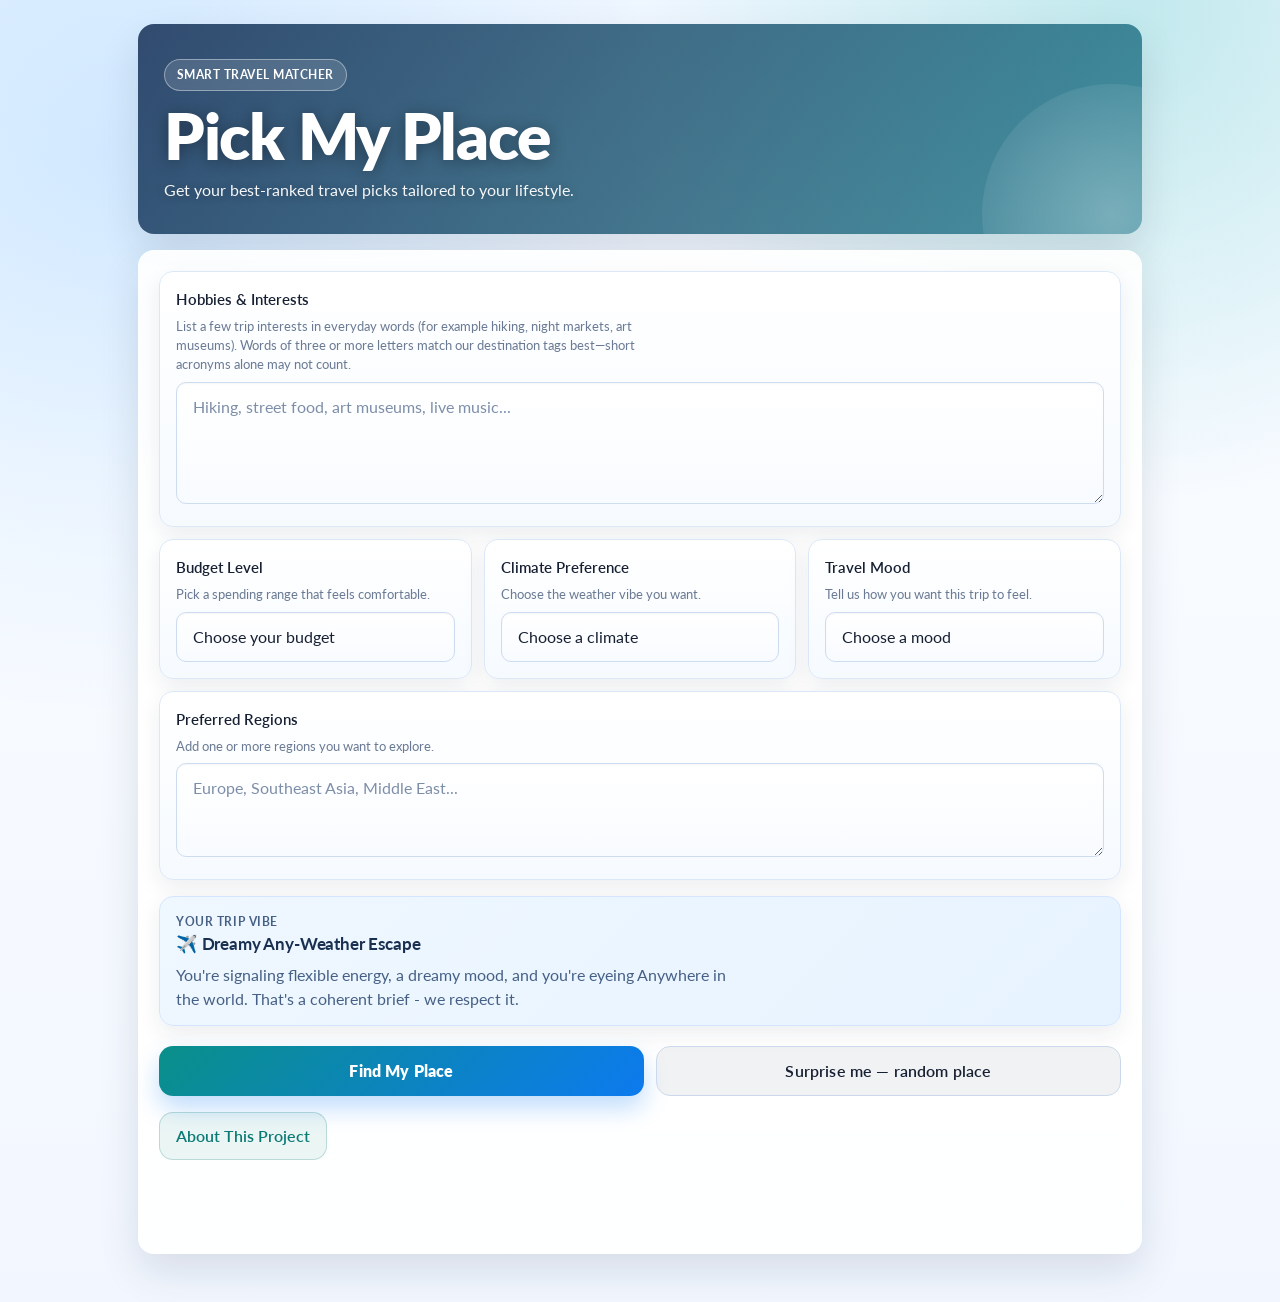
<file: index.html>
<!doctype html>
<html lang="en">
  <head>
    <meta charset="UTF-8" />
    <meta name="viewport" content="width=device-width, initial-scale=1.0" />
    <title>Pick My Place</title>
    <meta
      name="description"
      content="Pick My Place ranks curated destinations from your hobbies, budget, climate, mood, and regions—runs in your browser with saved picks and a random Surprise me option."
    />
    <link rel="icon" href="favicon.svg" type="image/svg+xml" />
    <meta property="og:title" content="Pick My Place" />
    <meta
      property="og:description"
      content="Ranked travel ideas from your lifestyle preferences—saved picks, random draw, no sign-up. Try the matcher on the home page."
    />
    <meta property="og:type" content="website" />
    <!-- Deploy: replace https://modasirabakar.github.io/Pick-My-Place with your public origin (https://host or https://host/repo). No trailing slash. See DEPLOY.md -->
    <link rel="canonical" href="https://modasirabakar.github.io/Pick-My-Place/index.html" />
    <meta property="og:url" content="https://modasirabakar.github.io/Pick-My-Place/index.html" />
    <meta property="og:image" content="https://modasirabakar.github.io/Pick-My-Place/social.png" />
    <meta property="og:image:alt" content="Pick My Place" />
    <meta name="twitter:card" content="summary_large_image" />
    <meta name="twitter:image" content="https://modasirabakar.github.io/Pick-My-Place/social.png" />
    <meta name="twitter:title" content="Pick My Place" />
    <meta
      name="twitter:description"
      content="Ranked travel ideas from your lifestyle preferences—saved picks, random draw, no sign-up."
    />
    <meta name="theme-color" content="#0b7a75" />
    <link rel="preconnect" href="https://fonts.googleapis.com" />
    <link rel="preconnect" href="https://fonts.gstatic.com" crossorigin />
    <link
      href="https://fonts.googleapis.com/css2?family=Lato:wght@400;700&display=swap"
      rel="stylesheet"
    />
    <link rel="stylesheet" href="styles.css" />
  </head>
  <body>
    <main class="app-shell">
      <header class="app-header">
        <span class="hero-chip">Smart Travel Matcher</span>
        <h1>Pick My Place</h1>
        <p>Get your best-ranked travel picks tailored to your lifestyle.</p>
      </header>

      <section class="panel">
        <form id="vacay-form" class="vacay-form">
          <div class="form-grid">
            <div class="form-card form-card-wide">
              <label for="hobbies">Hobbies & Interests</label>
              <p class="field-hint">
                List a few trip interests in everyday words (for example hiking, night markets, art museums). Words of
                three or more letters match our destination tags best—short acronyms alone may not count.
              </p>
              <textarea
                id="hobbies"
                name="hobbies"
                rows="4"
                placeholder="Hiking, street food, art museums, live music..."
                required
              ></textarea>
            </div>

            <div class="form-card">
              <label for="budget">Budget Level</label>
              <p class="field-hint">Pick a spending range that feels comfortable.</p>
              <select id="budget" name="budget" required>
                <option value="">Choose your budget</option>
                <option value="very-low">Shoestring / backpacker</option>
                <option value="low">Budget-friendly</option>
                <option value="mid">Mid-range</option>
                <option value="high">Premium</option>
                <option value="very-high">Luxury</option>
              </select>
            </div>

            <div class="form-card">
              <label for="climate">Climate Preference</label>
              <p class="field-hint">Choose the weather vibe you want.</p>
              <select id="climate" name="climate" required>
                <option value="">Choose a climate</option>
                <option value="tropical">Tropical / humid</option>
                <option value="warm">Warm / sunny</option>
                <option value="temperate">Mild / temperate</option>
                <option value="cool">Cool / crisp</option>
                <option value="cold">Cold / snowy</option>
              </select>
            </div>

            <div class="form-card">
              <label for="mood">Travel Mood</label>
              <p class="field-hint">Tell us how you want this trip to feel.</p>
              <select id="mood" name="mood" required>
                <option value="">Choose a mood</option>
                <option value="relaxing">Relaxing / laid-back</option>
                <option value="adventurous">Adventurous / active</option>
                <option value="cultural">Cultural / historic</option>
                <option value="romantic">Romantic / scenic</option>
                <option value="luxury">Luxury / indulgent</option>
              </select>
            </div>

            <div class="form-card form-card-wide">
              <label for="regions">Preferred Regions</label>
              <p class="field-hint">Add one or more regions you want to explore.</p>
              <textarea
                id="regions"
                name="regions"
                rows="2"
                placeholder="Europe, Southeast Asia, Middle East..."
              ></textarea>
            </div>
          </div>

          <aside class="vibe-preview" id="vibePreview" aria-live="polite">
            <p class="vibe-kicker">Your Trip Vibe</p>
            <h3 id="vibeTitle">Dreaming up your perfect getaway...</h3>
            <p id="vibeText">Pick your budget, climate, mood, and region to see your travel vibe come to life.</p>
          </aside>

          <div class="form-actions">
            <button type="submit" id="submitBtn">Find My Place</button>
            <button type="button" id="randomBtn" class="btn-secondary">
              Surprise me — random place
            </button>
          </div>
          <div class="action-row">
            <a class="action-link" href="about.html">About This Project</a>
          </div>
          <p id="statusText" aria-live="polite"></p>
        </form>
      </section>
    </main>

    <script src="script.js"></script>
  </body>
</html>
</file>
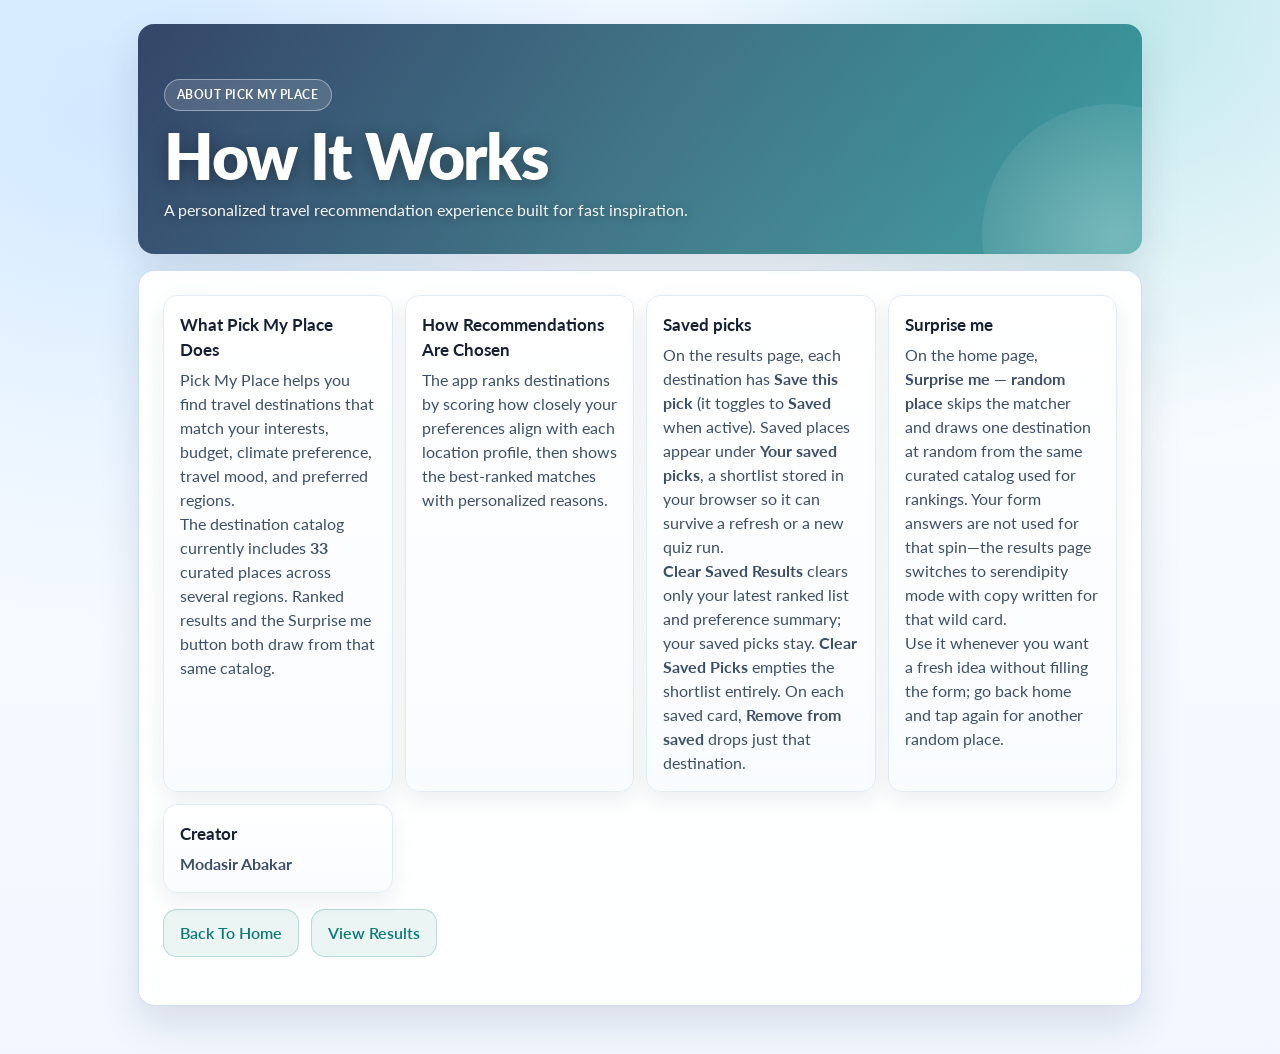
<file: about.html>
<!doctype html>
<html lang="en">
  <head>
    <meta charset="UTF-8" />
    <meta name="viewport" content="width=device-width, initial-scale=1.0" />
    <title>Pick My Place - About</title>
    <meta
      name="description"
      content="How Pick My Place works: preference scoring, a curated destination catalog, saved picks, Surprise me random mode, and creator credit."
    />
    <link rel="icon" href="favicon.svg" type="image/svg+xml" />
    <meta property="og:title" content="Pick My Place — About" />
    <meta
      property="og:description"
      content="Learn how the travel matcher scores destinations, uses saved picks, and offers a random Surprise me draw."
    />
    <meta property="og:type" content="website" />
    <!-- Deploy: replace https://modasirabakar.github.io/Pick-My-Place with your public origin. No trailing slash. See DEPLOY.md -->
    <link rel="canonical" href="https://modasirabakar.github.io/Pick-My-Place/about.html" />
    <meta property="og:url" content="https://modasirabakar.github.io/Pick-My-Place/about.html" />
    <meta property="og:image" content="https://modasirabakar.github.io/Pick-My-Place/social.png" />
    <meta property="og:image:alt" content="Pick My Place about" />
    <meta name="twitter:card" content="summary_large_image" />
    <meta name="twitter:image" content="https://modasirabakar.github.io/Pick-My-Place/social.png" />
    <meta name="twitter:title" content="Pick My Place — About" />
    <meta
      name="twitter:description"
      content="Learn how the travel matcher scores destinations, saved picks, and Surprise me."
    />
    <meta name="theme-color" content="#0b7a75" />
    <link rel="preconnect" href="https://fonts.googleapis.com" />
    <link rel="preconnect" href="https://fonts.gstatic.com" crossorigin />
    <link
      href="https://fonts.googleapis.com/css2?family=Lato:wght@400;700&display=swap"
      rel="stylesheet"
    />
    <link rel="stylesheet" href="styles.css" />
  </head>
  <body class="about-page">
    <main class="app-shell">
      <header class="app-header">
        <span class="hero-chip">About Pick My Place</span>
        <h1>How It Works</h1>
        <p>A personalized travel recommendation experience built for fast inspiration.</p>
      </header>

      <section class="panel results-panel">
        <div class="about-grid">
          <article class="about-card">
            <h2>What Pick My Place Does</h2>
            <p>
              Pick My Place helps you find travel destinations that match your interests, budget,
              climate preference, travel mood, and preferred regions.
            </p>
            <p>
              The destination catalog currently includes <strong>33</strong> curated places across
              several regions. Ranked results and the Surprise me button both draw from that same
              catalog.
            </p>
          </article>

          <article class="about-card">
            <h2>How Recommendations Are Chosen</h2>
            <p>
              The app ranks destinations by scoring how closely your preferences align with each
              location profile, then shows the best-ranked matches with personalized reasons.
            </p>
          </article>

          <article class="about-card">
            <h2>Saved picks</h2>
            <p>
              On the results page, each destination has <strong>Save this pick</strong> (it toggles
              to <strong>Saved</strong> when active). Saved places appear under
              <strong>Your saved picks</strong>, a shortlist stored in your browser so it can survive
              a refresh or a new quiz run.
            </p>
            <p>
              <strong>Clear Saved Results</strong> clears only your latest ranked list and
              preference summary; your saved picks stay. <strong>Clear Saved Picks</strong> empties
              the shortlist entirely. On each saved card, <strong>Remove from saved</strong> drops
              just that destination.
            </p>
          </article>

          <article class="about-card">
            <h2>Surprise me</h2>
            <p>
              On the home page, <strong>Surprise me — random place</strong> skips the matcher and
              draws one destination at random from the same curated catalog used for rankings. Your
              form answers are not used for that spin—the results page switches to serendipity mode
              with copy written for that wild card.
            </p>
            <p>
              Use it whenever you want a fresh idea without filling the form; go back home and tap
              again for another random place.
            </p>
          </article>

          <article class="about-card">
            <h2>Creator</h2>
            <p><strong>Modasir Abakar</strong></p>
          </article>
        </div>

        <div class="action-row">
          <a class="action-link" href="index.html">Back To Home</a>
          <a class="action-link" href="results.html">View Results</a>
        </div>
      </section>
    </main>
  </body>
</html>
</file>
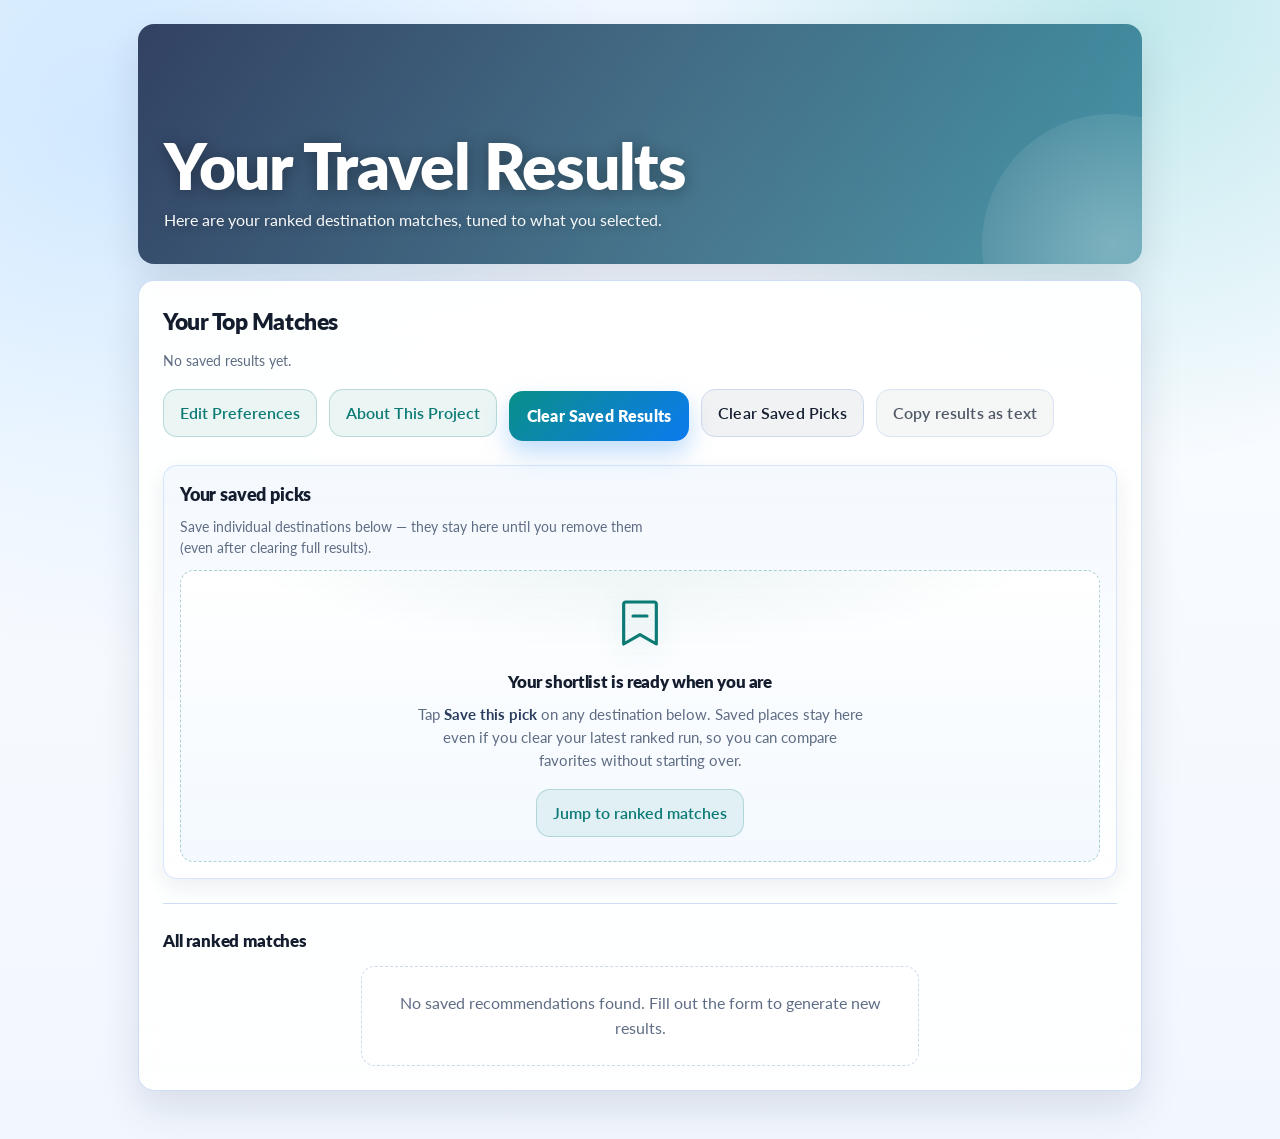
<file: results.html>
<!doctype html>
<html lang="en">
  <head>
    <meta charset="UTF-8" />
    <meta name="viewport" content="width=device-width, initial-scale=1.0" />
    <title>Pick My Place - Results</title>
    <meta
      name="description"
      content="Your Pick My Place results: ranked destinations, save picks to a shortlist, copy as text, and clear options—all stored in your browser."
    />
    <link rel="icon" href="favicon.svg" type="image/svg+xml" />
    <meta property="og:title" content="Pick My Place — Results" />
    <meta
      property="og:description"
      content="View ranked matches, saved picks, and export your travel shortlist from Pick My Place."
    />
    <meta property="og:type" content="website" />
    <!-- Deploy: replace https://modasirabakar.github.io/Pick-My-Place with your public origin. No trailing slash. See DEPLOY.md -->
    <link rel="canonical" href="https://modasirabakar.github.io/Pick-My-Place/results.html" />
    <meta property="og:url" content="https://modasirabakar.github.io/Pick-My-Place/results.html" />
    <meta property="og:image" content="https://modasirabakar.github.io/Pick-My-Place/social.png" />
    <meta property="og:image:alt" content="Pick My Place results" />
    <meta name="twitter:card" content="summary_large_image" />
    <meta name="twitter:image" content="https://modasirabakar.github.io/Pick-My-Place/social.png" />
    <meta name="twitter:title" content="Pick My Place — Results" />
    <meta
      name="twitter:description"
      content="View ranked matches, saved picks, and export your travel shortlist."
    />
    <meta name="theme-color" content="#0b7a75" />
    <link rel="preconnect" href="https://fonts.googleapis.com" />
    <link rel="preconnect" href="https://fonts.gstatic.com" crossorigin />
    <link
      href="https://fonts.googleapis.com/css2?family=Lato:wght@400;700&display=swap"
      rel="stylesheet"
    />
    <link rel="stylesheet" href="styles.css" />
  </head>
  <body class="results-page">
    <main class="app-shell">
      <header class="app-header">
        <h1>Your Travel Results</h1>
        <p>Here are your ranked destination matches, tuned to what you selected.</p>
      </header>

      <section class="panel results-panel">
        <div class="results-header">
          <h2>Your Top Matches</h2>
          <p id="prefSummary" class="pref-summary" hidden></p>
          <div id="gentleNotes" class="gentle-notes" role="status" aria-live="polite" hidden></div>
          <p id="statusText" aria-live="polite"></p>
        </div>
        <div class="action-row">
          <a class="action-link" href="index.html">Edit Preferences</a>
          <a class="action-link" href="about.html">About This Project</a>
          <button type="button" id="clearBtn">Clear Saved Results</button>
          <button type="button" id="clearPicksBtn" class="btn-secondary">
            Clear Saved Picks
          </button>
          <button type="button" id="copyResultsBtn" class="btn-secondary">
            Copy results as text
          </button>
        </div>

        <section class="saved-picks-panel" id="savedPicksSection" aria-labelledby="savedPicksHeading">
          <h3 id="savedPicksHeading">Your saved picks</h3>
          <p class="saved-picks-hint">
            Save individual destinations below — they stay here until you remove them (even after clearing full results).
          </p>
          <div id="savedPicksGrid" class="saved-picks-grid"></div>
        </section>

        <h3 class="results-subheading">All ranked matches</h3>
        <div id="results" class="results-grid"></div>
      </section>
    </main>

    <script src="results.js"></script>
  </body>
</html>
</file>
<file: styles.css>
:root {
  color-scheme: light;
  --bg: #f3f8ff;
  --panel: rgba(255, 255, 255, 0.92);
  --text: #172033;
  --muted: #5f6d84;
  --border: rgba(255, 255, 255, 0.5);
  --accent: #0b7a75;
  --accent-strong: #095f5a;
  --shadow: 0 18px 40px rgba(16, 31, 61, 0.12);
  --shadow-soft: 0 8px 22px rgba(20, 38, 70, 0.08);
  --radius-sm: 10px;
  --radius-md: 14px;
  --radius-lg: 16px;
  --space-1: 8px;
  --space-2: 12px;
  --space-3: 16px;
  --space-4: 24px;
  --measure: min(62ch, 100%);
}

* {
  box-sizing: border-box;
}

body {
  margin: 0;
  font-family: Lato, "Segoe UI", Roboto, Arial, sans-serif;
  color: var(--text);
  background:
    radial-gradient(circle at 8% 12%, rgba(26, 149, 255, 0.15) 0, transparent 34%),
    radial-gradient(circle at 88% 2%, rgba(14, 182, 165, 0.2) 0, transparent 28%),
    linear-gradient(180deg, #eef6ff 0%, #f8fbff 40%, #f2f7ff 100%);
  line-height: 1.5;
  min-height: 100vh;
  -webkit-font-smoothing: antialiased;
}

.app-shell {
  max-width: 1040px;
  margin: 0 auto;
  padding: var(--space-4) 18px 48px;
  display: grid;
  gap: var(--space-3);
}

.app-header {
  position: relative;
  border-radius: var(--radius-lg);
  overflow: hidden;
  padding: 32px 26px;
  min-height: 210px;
  display: flex;
  flex-direction: column;
  justify-content: flex-end;
  background:
    linear-gradient(130deg, rgba(8, 35, 75, 0.8), rgba(13, 109, 129, 0.72)),
    url("https://images.unsplash.com/photo-1476514525535-07fb3b4ae5f1?auto=format&fit=crop&w=1600&q=80")
      center / cover no-repeat;
  box-shadow: var(--shadow);
  animation: heroGlow 7s ease-in-out infinite alternate;
}

.app-header::before {
  content: "";
  position: absolute;
  inset: auto -100px -110px auto;
  width: 260px;
  height: 260px;
  border-radius: 50%;
  background: radial-gradient(circle, rgba(255, 255, 255, 0.28), rgba(255, 255, 255, 0));
  pointer-events: none;
}

.hero-chip {
  align-self: flex-start;
  margin-bottom: 10px;
  padding: 6px 12px;
  border-radius: 999px;
  border: 1px solid rgba(255, 255, 255, 0.4);
  background: rgba(255, 255, 255, 0.14);
  color: #fff;
  font-size: 0.78rem;
  letter-spacing: 0.04em;
  text-transform: uppercase;
  font-weight: 700;
  backdrop-filter: blur(4px);
  animation: chipFloat 4s ease-in-out infinite;
}

.app-header h1 {
  margin: 0 0 var(--space-1);
  color: #fff;
  font-size: clamp(2.5rem, 6vw, 4rem);
  font-weight: 800;
  letter-spacing: -0.02em;
  line-height: 1.08;
  text-shadow: 0 2px 16px rgba(0, 0, 0, 0.35);
}

.app-header p {
  margin: 0;
  color: rgba(255, 255, 255, 0.95);
  max-width: var(--measure);
  font-size: 1.02rem;
  line-height: 1.45;
  text-shadow: 0 1px 10px rgba(0, 0, 0, 0.28);
}

.results-page .app-header {
  min-height: 240px;
  background:
    linear-gradient(125deg, rgba(19, 33, 68, 0.84), rgba(25, 120, 143, 0.74)),
    url("https://images.unsplash.com/photo-1469854523086-cc02fe5d8800?auto=format&fit=crop&w=1600&q=80")
      center 45% / cover no-repeat;
}

.results-page .app-header p {
  color: rgba(255, 255, 255, 0.96);
}

.about-page .app-header {
  min-height: 230px;
  background:
    linear-gradient(125deg, rgba(22, 38, 76, 0.84), rgba(7, 129, 130, 0.72)),
    url("https://images.unsplash.com/photo-1488646953014-85cb44e25828?auto=format&fit=crop&w=1600&q=80")
      center / cover no-repeat;
}

.panel {
  background: var(--panel);
  border: 1px solid var(--border);
  border-radius: var(--radius-lg);
  backdrop-filter: blur(8px);
  box-shadow: var(--shadow);
  padding: 20px;
}

.results-panel {
  background: linear-gradient(180deg, rgba(255, 255, 255, 0.96), rgba(255, 255, 255, 0.88));
  border: 1px solid rgba(197, 216, 241, 0.85);
  padding: var(--space-4);
  border-radius: var(--radius-lg);
}

.vacay-form {
  display: grid;
  gap: var(--space-3);
}

.form-actions {
  display: flex;
  flex-wrap: wrap;
  gap: 12px;
  align-items: stretch;
  margin-top: 4px;
}

.form-actions button[type="submit"] {
  flex: 1 1 220px;
}

.form-actions .btn-secondary {
  flex: 1 1 200px;
}

.form-actions button {
  margin-top: 0;
}

.form-grid {
  display: grid;
  grid-template-columns: repeat(auto-fit, minmax(290px, 1fr));
  gap: var(--space-2);
}

.form-card {
  background: linear-gradient(180deg, rgba(255, 255, 255, 0.95), rgba(245, 250, 255, 0.95));
  border: 1px solid #dce7f7;
  border-radius: var(--radius-md);
  padding: var(--space-3);
  box-shadow: var(--shadow-soft);
  transition: transform 0.18s ease, box-shadow 0.18s ease, border-color 0.18s ease;
}

.form-card:hover {
  transform: translateY(-2px);
  border-color: #c7daf3;
  box-shadow: 0 12px 24px rgba(20, 38, 70, 0.1);
}

.form-card:focus-within {
  border-color: #5b9dff;
  box-shadow: 0 0 0 4px rgba(91, 157, 255, 0.15), 0 14px 26px rgba(20, 38, 70, 0.12);
}

.form-card-wide {
  grid-column: 1 / -1;
}

.form-card label {
  display: block;
  margin-bottom: 7px;
}

.field-hint {
  margin: 0 0 var(--space-1);
  color: #6a7a94;
  font-size: 0.8125rem;
  line-height: 1.45;
  max-width: var(--measure);
}

.vibe-preview {
  position: relative;
  overflow: hidden;
  border-radius: var(--radius-md);
  border: 1px solid #d5e5ff;
  padding: var(--space-3) var(--space-3) 14px;
  background: linear-gradient(135deg, rgba(238, 247, 255, 0.95), rgba(229, 242, 255, 0.95));
  box-shadow: var(--shadow-soft);
}

.vibe-preview::after {
  content: "";
  position: absolute;
  inset: auto -18% -35% auto;
  width: 170px;
  height: 170px;
  border-radius: 50%;
  background: radial-gradient(circle, rgba(77, 149, 255, 0.25), rgba(77, 149, 255, 0));
  pointer-events: none;
}

.vibe-preview.is-pulse {
  animation: previewPulse 0.55s ease-out;
}

.vibe-kicker {
  margin: 0 0 4px;
  text-transform: uppercase;
  letter-spacing: 0.05em;
  font-size: 0.72rem;
  font-weight: 700;
  color: #2b6bc7;
}

.vibe-preview h3 {
  margin: 0 0 6px;
  font-size: 1.08rem;
  font-weight: 700;
  letter-spacing: -0.01em;
  color: #1a3050;
}

.vibe-preview p {
  margin: 0;
  color: #466085;
  line-height: 1.5;
  max-width: var(--measure);
}

label {
  font-size: 0.92rem;
  font-weight: 600;
}

input,
textarea,
select,
button {
  font: inherit;
}

input,
textarea,
select {
  width: 100%;
  border: 1px solid #cedcef;
  border-radius: var(--radius-sm);
  padding: 12px 16px;
  color: var(--text);
  background: linear-gradient(180deg, #ffffff, #f8fbff);
  box-shadow: inset 0 1px 2px rgba(16, 31, 61, 0.04);
  transition:
    transform 0.16s ease,
    border-color 0.2s ease,
    box-shadow 0.2s ease,
    background-color 0.2s ease;
}

textarea {
  resize: vertical;
  min-height: 94px;
}

::placeholder {
  color: #7d8ea8;
}

select {
  appearance: none;
  background-image:
    linear-gradient(180deg, #ffffff, #f8fbff),
    url("data:image/svg+xml,%3Csvg xmlns='http://www.w3.org/2000/svg' width='16' height='16' fill='none'%3E%3Cpath d='m4 6 4 4 4-4' stroke='%235f6d84' stroke-width='1.7' stroke-linecap='round' stroke-linejoin='round'/%3E%3C/svg%3E");
  background-repeat: no-repeat, no-repeat;
  background-position: 0 0, right 14px center;
  padding-right: 42px;
}

input:focus,
textarea:focus,
select:focus {
  outline: none;
  transform: translateY(-1px);
  border-color: #4d95ff;
  box-shadow: 0 0 0 4px rgba(77, 149, 255, 0.18), 0 10px 18px rgba(49, 99, 170, 0.14);
  background: #ffffff;
}

input:focus-visible,
textarea:focus-visible,
select:focus-visible {
  outline: 2px solid #2b6bc7;
  outline-offset: 2px;
}

button {
  margin-top: 6px;
  border: none;
  border-radius: var(--radius-md);
  background: linear-gradient(135deg, #0a8f89, #0c7aef);
  color: #fff;
  padding: 13px 18px;
  cursor: pointer;
  font-weight: 800;
  letter-spacing: 0.01em;
  box-shadow: 0 12px 24px rgba(12, 122, 239, 0.26);
  transition:
    transform 0.18s ease,
    box-shadow 0.18s ease,
    filter 0.18s ease;
  position: relative;
  overflow: hidden;
}

button::after {
  content: "";
  position: absolute;
  inset: 0;
  background: linear-gradient(120deg, transparent 15%, rgba(255, 255, 255, 0.26), transparent 55%);
  transform: translateX(-130%);
  transition: transform 0.45s ease;
}

button:hover {
  transform: translateY(-2px) scale(1.01);
  box-shadow: 0 16px 30px rgba(12, 122, 239, 0.3);
  filter: brightness(1.06);
}

button:hover::after {
  transform: translateX(130%);
}

button:disabled {
  opacity: 0.75;
  cursor: not-allowed;
  transform: none;
}

button:focus-visible,
.btn-secondary:focus-visible,
.action-link:focus-visible {
  outline: 2px solid #2b6bc7;
  outline-offset: 3px;
}

button:focus-visible:not(:disabled) {
  outline-color: #fff;
  outline-offset: 2px;
  box-shadow:
    0 0 0 3px rgba(11, 122, 117, 0.55),
    0 12px 24px rgba(12, 122, 239, 0.26);
}

.btn-secondary:focus-visible {
  outline-color: var(--accent);
  background: rgba(11, 122, 117, 0.08);
}

.results-header {
  margin-bottom: var(--space-2);
}

.results-header h2 {
  margin: 0 0 6px;
  font-size: 1.42rem;
  font-weight: 800;
  letter-spacing: -0.02em;
  color: #141d2e;
}

.pref-summary {
  margin: 0 0 var(--space-2);
  color: #466085;
  font-size: 0.9rem;
  line-height: 1.5;
  max-width: var(--measure);
}

.gentle-notes {
  margin: 0 0 var(--space-2);
  padding: var(--space-2) var(--space-3);
  border-radius: var(--radius-md);
  border: 1px solid #c9dcf5;
  background: linear-gradient(180deg, rgba(248, 251, 255, 0.98), rgba(236, 244, 255, 0.92));
  max-width: var(--measure);
}

.gentle-notes-list {
  margin: 0;
  padding-left: 1.15rem;
  color: #3d4f68;
  font-size: 0.88rem;
  line-height: 1.5;
}

.gentle-notes-list li {
  margin-bottom: 6px;
}

.gentle-notes-list li:last-child {
  margin-bottom: 0;
}

.match-tier {
  margin: 0 0 8px;
  font-size: 0.75rem;
  font-weight: 800;
  letter-spacing: 0.06em;
  text-transform: uppercase;
  color: #067a73;
}

.highlight-list {
  margin: 10px 0 0;
  padding-left: 1.1rem;
  color: #3d4f68;
  font-size: 0.88rem;
  line-height: 1.45;
}

.highlight-list li {
  margin-bottom: 4px;
}

#statusText {
  margin: var(--space-2) 0 0;
  color: var(--muted);
  font-size: 0.9rem;
  min-height: 1.35rem;
  line-height: 1.45;
}

.action-row {
  display: flex;
  flex-wrap: wrap;
  gap: var(--space-2);
  margin-bottom: var(--space-4);
  align-items: center;
}

.btn-secondary {
  margin-top: 0;
  border-radius: var(--radius-md);
  padding: 11px 16px;
  font-weight: 600;
  background: rgba(23, 32, 51, 0.06);
  color: #172033;
  border: 1px solid #ccd9ed;
  box-shadow: none;
  transition: background-color 0.18s ease, border-color 0.18s ease, transform 0.18s ease;
}

.btn-secondary:hover {
  filter: none;
  background: rgba(23, 32, 51, 0.1);
  border-color: #b8c9e8;
  transform: translateY(-1px);
}

.btn-secondary::after {
  display: none;
}

.saved-picks-panel {
  margin-bottom: var(--space-4);
  padding: var(--space-3);
  border-radius: var(--radius-md);
  border: 1px solid rgba(213, 229, 255, 0.95);
  background: linear-gradient(180deg, rgba(244, 249, 255, 0.98), rgba(255, 255, 255, 0.92));
  box-shadow: var(--shadow-soft);
}

.saved-picks-panel h3 {
  margin: 0 0 var(--space-1);
  font-size: 1.1rem;
  font-weight: 800;
  letter-spacing: -0.01em;
  color: #141d2e;
}

.saved-picks-hint {
  margin: 0 0 var(--space-2);
  color: #5f6d84;
  font-size: 0.875rem;
  line-height: 1.5;
  max-width: var(--measure);
}

.saved-picks-grid {
  display: grid;
  gap: 12px;
  grid-template-columns: repeat(auto-fill, minmax(240px, 1fr));
}

.saved-picks-grid .card {
  margin: 0;
}

.saved-picks-empty-state {
  grid-column: 1 / -1;
  display: flex;
  flex-direction: column;
  align-items: center;
  text-align: center;
  padding: var(--space-4) var(--space-3);
  border-radius: var(--radius-md);
  border: 1px dashed rgba(11, 122, 117, 0.32);
  background:
    radial-gradient(ellipse 85% 70% at 50% -10%, rgba(11, 122, 117, 0.09), transparent 52%),
    linear-gradient(180deg, rgba(255, 255, 255, 0.98), rgba(241, 248, 255, 0.88));
}

.saved-picks-empty-visual {
  margin-bottom: var(--space-2);
  color: var(--accent);
  filter: drop-shadow(0 4px 12px rgba(11, 122, 117, 0.2));
}

.saved-picks-empty-title {
  margin: 0 0 var(--space-1);
  font-size: 1.08rem;
  font-weight: 800;
  letter-spacing: -0.02em;
  color: #141d2e;
}

.saved-picks-empty-text {
  margin: 0 0 var(--space-3);
  font-size: 0.92rem;
  line-height: 1.55;
  color: #5f6d84;
  max-width: 28rem;
}

.saved-picks-empty-text strong {
  color: #2a3d5c;
  font-weight: 700;
}

.saved-picks-empty-cta {
  margin-top: 2px;
}

.results-subheading {
  margin: var(--space-4) 0 var(--space-2);
  padding-top: var(--space-4);
  border-top: 1px solid rgba(197, 216, 241, 0.85);
  font-size: 1.08rem;
  font-weight: 800;
  letter-spacing: -0.01em;
  color: #141d2e;
}

.card-actions {
  margin-top: 12px;
  display: flex;
  flex-wrap: wrap;
  gap: 8px;
  align-items: center;
}

.save-pick-btn {
  margin-top: 0;
  padding: 8px 14px;
  font-size: 0.88rem;
  font-weight: 700;
  border-radius: 10px;
  box-shadow: 0 6px 14px rgba(12, 122, 239, 0.18);
}

.save-pick-btn.is-saved {
  background: linear-gradient(135deg, #0d6b66, #0a9f97);
}

.save-pick-btn::after {
  display: none;
}

.card-actions .btn-secondary {
  margin-top: 0;
  font-size: 0.86rem;
}

.action-link {
  display: inline-flex;
  align-items: center;
  justify-content: center;
  border-radius: var(--radius-md);
  text-decoration: none;
  padding: 11px 16px;
  color: #0b7a75;
  background: rgba(11, 122, 117, 0.08);
  border: 1px solid rgba(11, 122, 117, 0.22);
  font-weight: 600;
  transition: transform 0.18s ease, background-color 0.18s ease, border-color 0.18s ease;
}

.action-link:hover {
  background: rgba(11, 122, 117, 0.14);
  transform: translateY(-1px);
}

.about-grid {
  display: grid;
  gap: 12px;
  margin-bottom: 16px;
  grid-template-columns: repeat(auto-fit, minmax(220px, 1fr));
}

.about-card {
  border: 1px solid #e2ebf5;
  border-radius: var(--radius-md);
  background: linear-gradient(180deg, #ffffff, #f9fcff);
  padding: var(--space-3);
  box-shadow: var(--shadow-soft);
  transition: border-color 0.18s ease, box-shadow 0.18s ease;
}

.about-card:hover {
  border-color: #cddcf0;
  box-shadow: 0 10px 26px rgba(20, 38, 70, 0.09);
}

.about-card h2 {
  margin: 0 0 6px;
  font-size: 1.05rem;
}

.about-card p {
  margin: 0;
  color: #3d4f68;
}

.results-grid {
  display: grid;
  gap: var(--space-3);
  grid-template-columns: repeat(auto-fit, minmax(260px, 1fr));
}

.card {
  border: 1px solid #e2ebf5;
  border-radius: var(--radius-lg);
  padding: var(--space-3);
  background: linear-gradient(180deg, #ffffff, #fafcff);
  box-shadow: var(--shadow-soft);
  transition: transform 0.2s ease, box-shadow 0.2s ease, border-color 0.2s ease;
}

.card:hover {
  transform: translateY(-3px);
  border-color: #cddcf0;
  box-shadow: 0 14px 32px rgba(20, 38, 70, 0.11);
}

.card-image {
  width: 100%;
  height: 188px;
  object-fit: cover;
  display: block;
  border-radius: var(--radius-md);
  margin-bottom: var(--space-2);
  background: #eef2f7;
}

.card-top {
  display: flex;
  align-items: flex-start;
  justify-content: space-between;
  gap: var(--space-2);
}

.card h3 {
  margin: 0 0 6px;
  font-size: 1.08rem;
  font-weight: 700;
  letter-spacing: -0.015em;
  line-height: 1.25;
  color: #141d2e;
}

.rank {
  flex-shrink: 0;
  color: #067a73;
  font-size: 0.78rem;
  font-weight: 800;
  letter-spacing: 0.04em;
  text-transform: uppercase;
  background: linear-gradient(180deg, rgba(10, 139, 132, 0.14), rgba(10, 139, 132, 0.08));
  border: 1px solid rgba(10, 139, 132, 0.28);
  border-radius: 999px;
  padding: 5px 10px;
}

.reason {
  margin: 0;
  color: #3d4f68;
  line-height: 1.55;
  font-size: 0.94rem;
}

.empty-state {
  border: 1px dashed #ccd9ed;
  border-radius: var(--radius-md);
  padding: var(--space-4);
  color: var(--muted);
  text-align: center;
  line-height: 1.55;
  background: rgba(255, 255, 255, 0.78);
  max-width: var(--measure);
  margin-inline: auto;
}

@media (max-width: 700px) {
  .app-header {
    min-height: 180px;
    padding: 22px 18px;
  }

  .results-page .app-header {
    min-height: 190px;
  }

  .results-grid {
    grid-template-columns: 1fr;
  }

  .form-grid {
    grid-template-columns: 1fr;
  }
}

@keyframes previewPulse {
  0% {
    transform: scale(1);
  }
  50% {
    transform: scale(1.01);
  }
  100% {
    transform: scale(1);
  }
}

@keyframes chipFloat {
  0%,
  100% {
    transform: translateY(0);
  }
  50% {
    transform: translateY(-2px);
  }
}

@keyframes heroGlow {
  0% {
    box-shadow: 0 20px 42px rgba(16, 31, 61, 0.14);
  }
  100% {
    box-shadow: 0 24px 50px rgba(16, 31, 61, 0.2);
  }
}

@media (prefers-reduced-motion: reduce) {
  .app-header,
  .hero-chip {
    animation: none;
  }

  .vibe-preview.is-pulse {
    animation: none;
  }

  .card,
  .form-card,
  .action-link,
  button,
  .btn-secondary {
    transition-duration: 0.01ms;
  }

  .card:hover,
  .form-card:hover,
  button:hover,
  .btn-secondary:hover,
  .action-link:hover {
    transform: none;
  }
}
</file>
